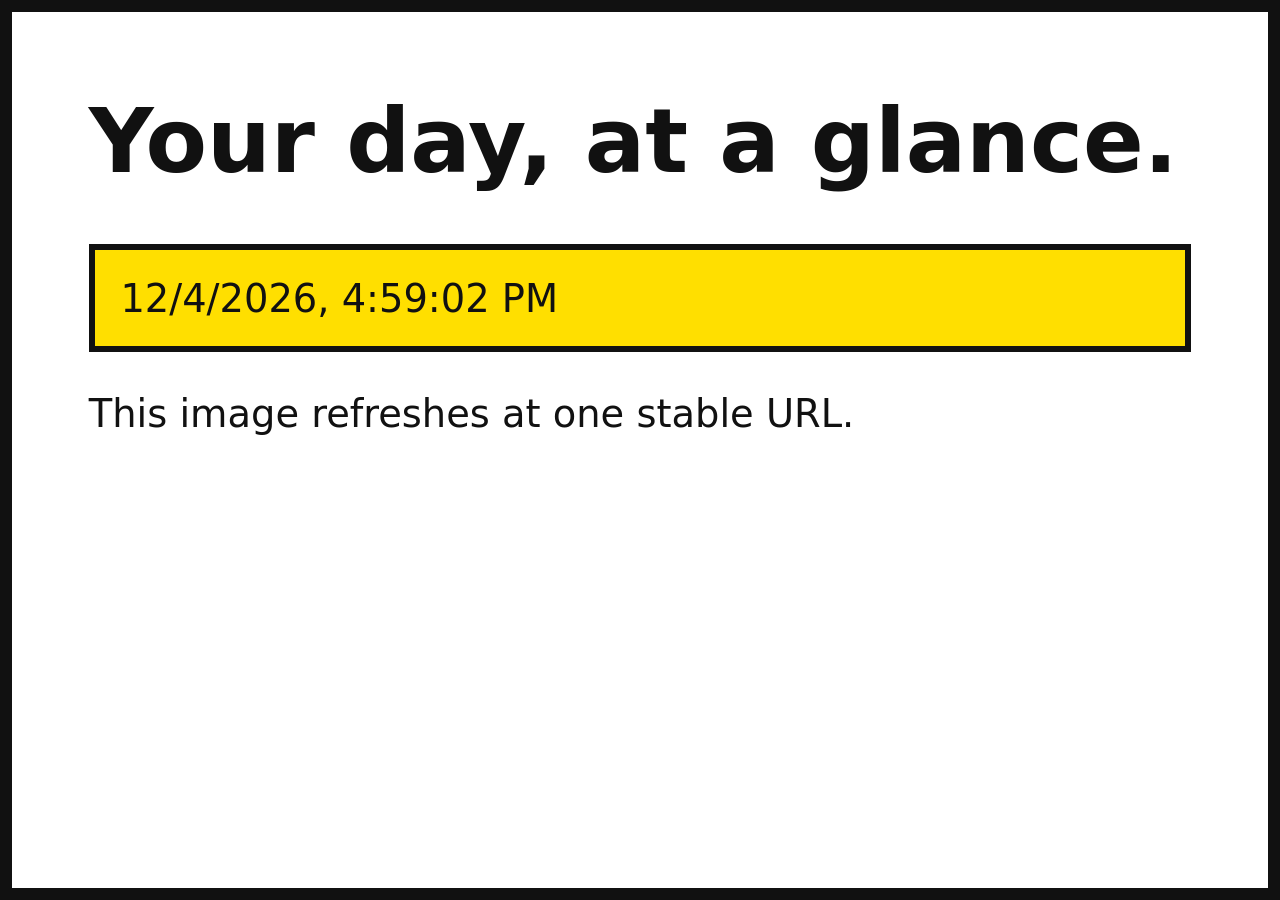
<file: examples/dashboard.html>
<!doctype html>
<html lang="en">
<meta charset="utf-8">
<meta name="viewport" content="width=device-width, initial-scale=1">
<title>Dashboard PNG example</title>
<style>
  * { box-sizing: border-box; }
  html, body { margin: 0; width: 100%; height: 100%; }
  body { padding: 6vw; background: #fff; color: #111; font: 3vw system-ui, sans-serif; border: 1vw solid #111; }
  h1 { font-size: 7vw; margin: 0 0 4vw; }
  time { display: block; padding: 2vw; background: #ffdf00; border: .5vw solid #111; }
</style>
<h1>Your day, at a glance.</h1>
<time id="clock"></time>
<p>This image refreshes at one stable URL.</p>
<script>
  document.querySelector("#clock").textContent = new Date().toLocaleString();
  document.body.dataset.ready = "true";
</script>
</html>
</file>
